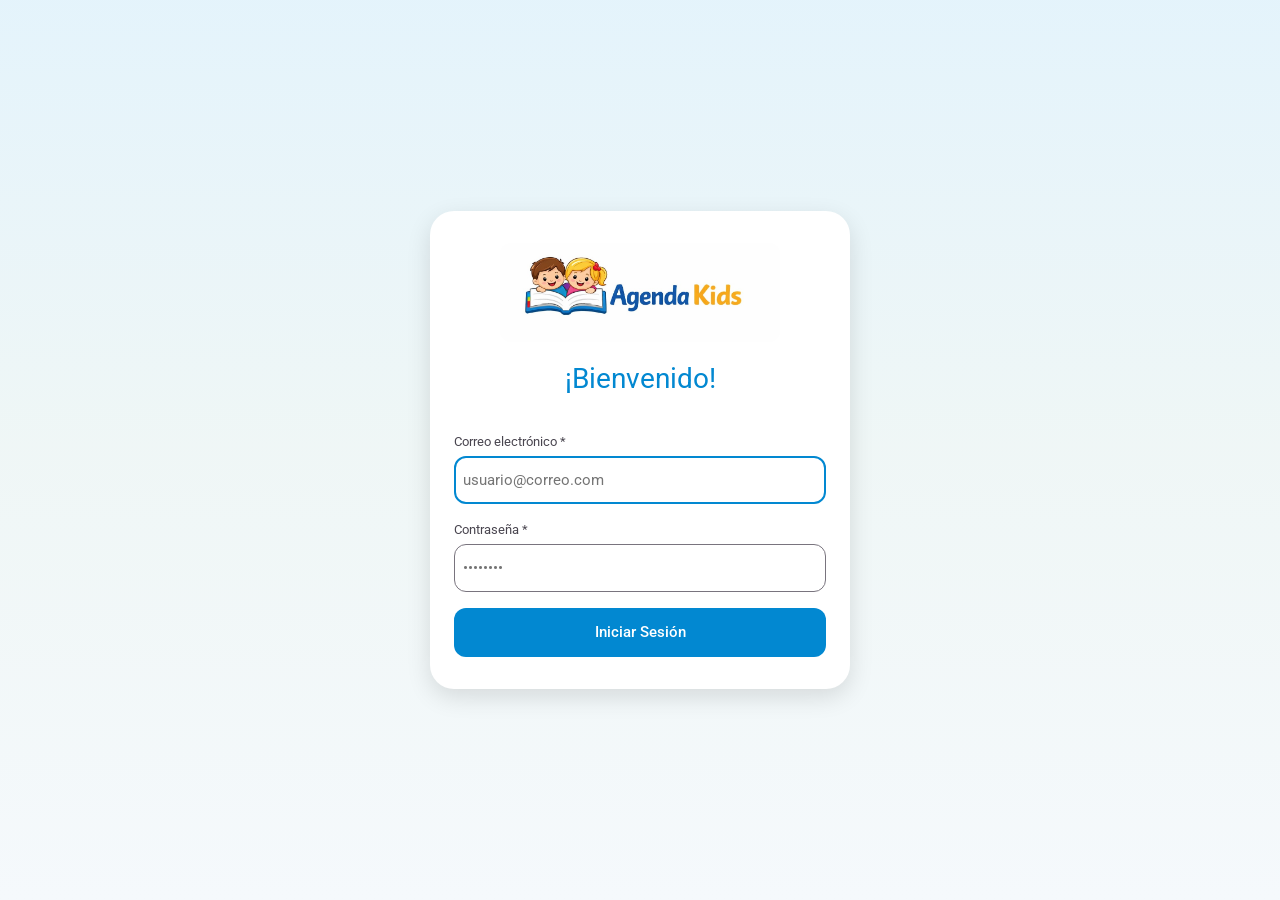
<file: index.html>
<!DOCTYPE html>
<html lang="es">
<head>
    <meta charset="UTF-8" />
    <meta name="viewport" content="width=device-width, initial-scale=1.0" />
    <meta name="theme-color" content="#0288D1" />
    <meta name="description" content="Agenda Electrónica — Happy Children" />
    <title>Agenda Electrónica</title>

    <!-- Roboto y Material Icons: mismo tipo e iconografía que la app Android -->
    <link rel="preconnect" href="https://fonts.googleapis.com" />
    <link rel="preconnect" href="https://fonts.gstatic.com" crossorigin />
    <link href="https://fonts.googleapis.com/css2?family=Roboto:wght@300;400;500;700&display=swap" rel="stylesheet" />
    <link href="https://fonts.googleapis.com/icon?family=Material+Icons" rel="stylesheet" />

    <link rel="stylesheet" href="src/styles/theme.css" />
    <link rel="stylesheet" href="src/styles/app.css" />
</head>
<body>
    <!-- Raíz de la SPA: el router inyecta aquí la pantalla activa -->
    <div id="app">
        <div class="loading-screen"><div class="spinner"></div></div>
    </div>

    <script type="module" src="src/main.js"></script>
</body>
</html>
</file>
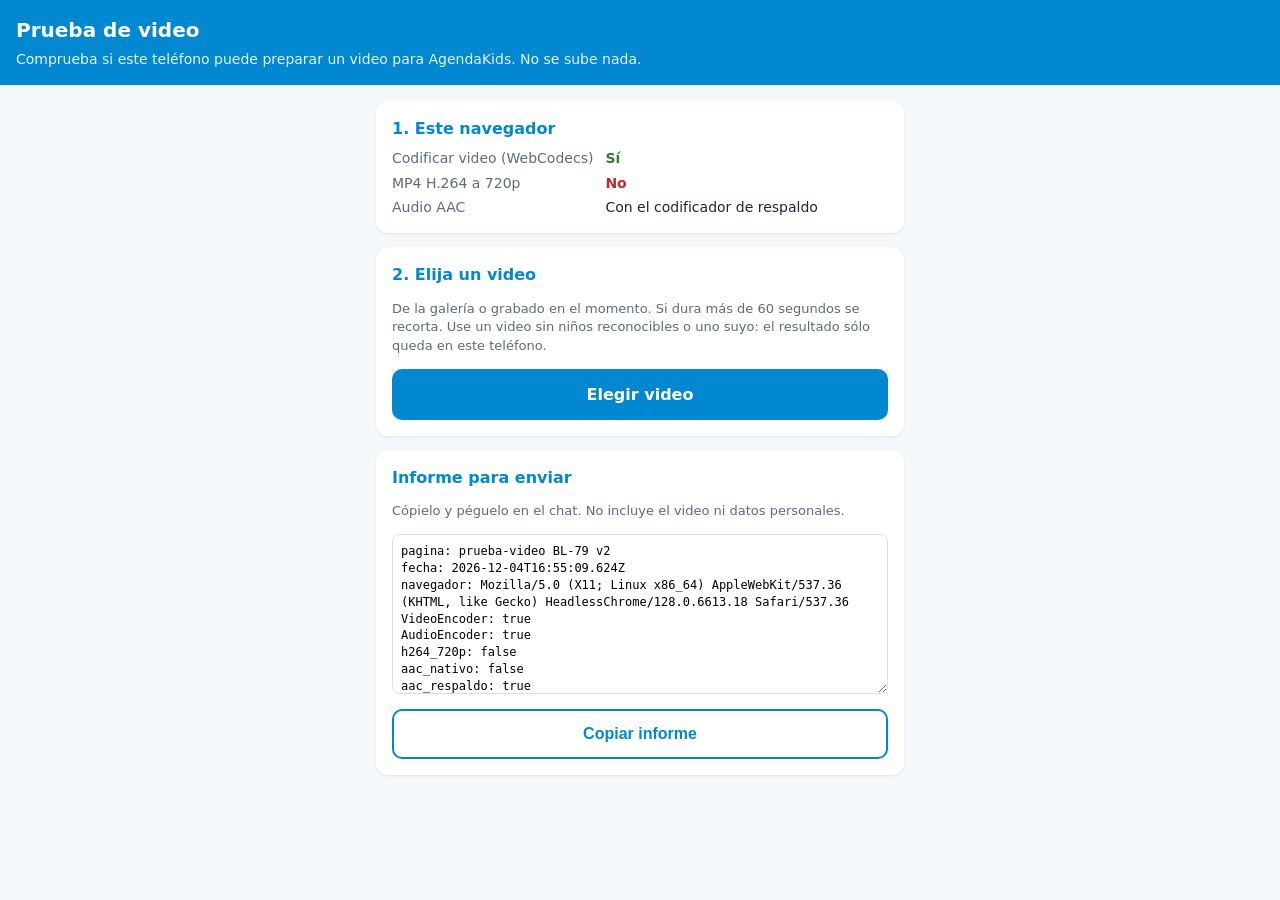
<file: prueba-video.html>
<!doctype html>
<html lang="es">
<head>
<meta charset="utf-8" />
<meta name="viewport" content="width=device-width, initial-scale=1" />
<meta name="robots" content="noindex" />
<meta name="theme-color" content="#0288D1" />
<title>Prueba de video · AgendaKids</title>
<!--
  BL-79, fase 0. Prototipo: ¿puede el navegador del teléfono (sobre todo Safari
  del iPhone) recortar un video a 60 s y pasarlo a MP4 H.264 de 720p antes de
  subirlo? NO sube nada: todo pasa dentro del teléfono. Se borra cuando la
  subida de videos de verdad esté hecha.

  Mediabunny (MPL-2.0) va copiada en vendor/, sin CDN. El codificador AAC de
  respaldo sólo se carga si el navegador no trae el suyo (Safari antiguo).
-->
<script type="importmap">
{ "imports": { "mediabunny": "./vendor/mediabunny/mediabunny.min.mjs" } }
</script>
<style>
  :root { --primary: #0288D1; --texto: #1c2733; --suave: #5b6b7a; --fondo: #f4f8fb; --tarjeta: #fff;
          --ok: #2e7d32; --mal: #c62828; --borde: #d6e0e8; }
  * { box-sizing: border-box; }
  body { margin: 0; font-family: system-ui, -apple-system, "Segoe UI", Roboto, sans-serif; color: var(--texto);
         background: var(--fondo); line-height: 1.45; }
  header { background: var(--primary); color: #fff; padding: 16px; }
  header h1 { margin: 0; font-size: 20px; }
  header p { margin: 4px 0 0; opacity: .9; font-size: 14px; }
  main { max-width: 560px; margin: 0 auto; padding: 16px; }
  .tarjeta { background: var(--tarjeta); border-radius: 12px; padding: 16px; margin-bottom: 14px;
             box-shadow: 0 1px 3px rgba(0,0,0,.08); }
  h2 { font-size: 16px; margin: 0 0 8px; color: var(--primary); }
  .boton { display: block; width: 100%; padding: 14px; border: 0; border-radius: 10px; background: var(--primary);
           color: #fff; font-size: 16px; font-weight: 600; text-align: center; cursor: pointer; text-decoration: none; }
  .boton[disabled] { opacity: .5; }
  .boton--borde { background: #fff; color: var(--primary); border: 2px solid var(--primary); margin-top: 8px; }
  dl { display: grid; grid-template-columns: max-content 1fr; gap: 4px 12px; margin: 0; font-size: 14px; }
  dt { color: var(--suave); } dd { margin: 0; word-break: break-word; }
  .ok { color: var(--ok); font-weight: 600; } .mal { color: var(--mal); font-weight: 600; }
  progress { width: 100%; height: 14px; }
  video { width: 100%; max-height: 420px; background: #000; border-radius: 8px; margin-top: 8px; }
  textarea { width: 100%; min-height: 160px; font: 12px/1.4 ui-monospace, Menlo, monospace; border: 1px solid var(--borde);
             border-radius: 8px; padding: 8px; }
  .nota { font-size: 13px; color: var(--suave); }
  [hidden] { display: none !important; }
</style>
</head>
<body>
<header>
  <h1>Prueba de video</h1>
  <p>Comprueba si este teléfono puede preparar un video para AgendaKids. No se sube nada.</p>
</header>
<main>
  <section class="tarjeta">
    <h2>1. Este navegador</h2>
    <dl id="capacidades"><dt>Revisando…</dt><dd></dd></dl>
  </section>

  <section class="tarjeta">
    <h2>2. Elija un video</h2>
    <p class="nota">De la galería o grabado en el momento. Si dura más de 60 segundos se recorta. Use un video
      sin niños reconocibles o uno suyo: el resultado sólo queda en este teléfono.</p>
    <label class="boton" for="archivo">Elegir video</label>
    <input type="file" id="archivo" accept="video/*" hidden />
    <dl id="original" hidden></dl>
  </section>

  <section class="tarjeta" id="tarjeta-conversion" hidden>
    <h2>3. Preparar el video</h2>
    <p class="nota">No cambie de aplicación ni bloquee la pantalla mientras tanto.</p>
    <button class="boton" id="btn-convertir">Preparar (máx. 60 s, 720p)</button>
    <div id="avance" hidden>
      <progress id="barra" max="1" value="0"></progress>
      <p class="nota" id="texto-avance"></p>
    </div>
  </section>

  <section class="tarjeta" id="tarjeta-resultado" hidden>
    <h2>4. Resultado</h2>
    <dl id="resultado"></dl>
    <video id="vista" controls playsinline></video>
    <a class="boton boton--borde" id="btn-descargar" download="prueba-agendakids.mp4">Descargar el resultado</a>
  </section>

  <section class="tarjeta">
    <h2>Informe para enviar</h2>
    <p class="nota">Cópielo y péguelo en el chat. No incluye el video ni datos personales.</p>
    <textarea id="informe" readonly></textarea>
    <button class="boton boton--borde" id="btn-copiar">Copiar informe</button>
  </section>
</main>

<script type="module">
import {
  Input, Output, Conversion, ALL_FORMATS, BlobSource, BufferTarget, Mp4OutputFormat,
  canEncodeVideo, canEncodeAudio,
} from 'mediabunny';

const MAX_SEGUNDOS = 60;
const LADO_CORTO = 720;
const BITRATE_VIDEO = 2_000_000;   // ~15 MB por minuto con el audio
const BITRATE_AUDIO = 96_000;

const $ = (id) => document.getElementById(id);
const informe = { pagina: 'prueba-video BL-79 v2', fecha: new Date().toISOString(), navegador: navigator.userAgent };
let archivo = null;
let urlResultado = null;
let listo = null;   // la revisión inicial, que registra el AAC de respaldo

const mb = (bytes) => (bytes / 1048576).toFixed(1).replace('.', ',') + ' MB';
const seg = (s) => s.toFixed(1).replace('.', ',') + ' s';
const si = (v) => v ? '<span class="ok">Sí</span>' : '<span class="mal">No</span>';
const escapar = (t) => String(t).replace(/[&<>"]/g, c => ({ '&': '&amp;', '<': '&lt;', '>': '&gt;', '"': '&quot;' })[c]);

function pintar(dl, filas) {
  dl.innerHTML = filas.map(([k, v]) => `<dt>${escapar(k)}</dt><dd>${v}</dd>`).join('');
  dl.hidden = false;
}
function actualizarInforme() {
  $('informe').value = Object.entries(informe).map(([k, v]) => `${k}: ${typeof v === 'object' ? JSON.stringify(v) : v}`).join('\n');
}

// --- 1. Qué sabe hacer este navegador ---
async function revisar() {
  const tieneVE = 'VideoEncoder' in window, tieneAE = 'AudioEncoder' in window;
  let h264 = false, aac = false;
  try { h264 = await canEncodeVideo('avc', { width: 1280, height: 720, bitrate: BITRATE_VIDEO }); } catch (e) {}
  try { aac = await canEncodeAudio('aac', { numberOfChannels: 2, sampleRate: 48000, bitrate: BITRATE_AUDIO }); } catch (e) {}
  Object.assign(informe, { VideoEncoder: tieneVE, AudioEncoder: tieneAE, h264_720p: h264, aac_nativo: aac });
  pintar($('capacidades'), [
    ['Codificar video (WebCodecs)', si(tieneVE)],
    ['MP4 H.264 a 720p', si(h264)],
    ['Audio AAC', aac ? 'Propio del navegador' : 'Con el codificador de respaldo'],
  ]);
  if (!aac) {
    // Safari antes de la 26 no trae AudioEncoder: el respaldo va en WASM (~1 MB).
    const { registerAacEncoder } = await import('./vendor/mediabunny/mediabunny-aac-encoder.min.mjs');
    registerAacEncoder();
    informe.aac_respaldo = true;
  }
  actualizarInforme();
}

// --- 2. El video elegido ---
$('archivo').addEventListener('change', async (e) => {
  archivo = e.target.files?.[0] ?? null;
  $('tarjeta-resultado').hidden = true;
  if (!archivo) return;
  const filas = [['Archivo', escapar(archivo.name)], ['Tipo', escapar(archivo.type || '(no dice)')], ['Peso', mb(archivo.size)]];
  Object.assign(informe, { original_tipo: archivo.type, original_mb: +(archivo.size / 1048576).toFixed(1) });
  try {
    const input = new Input({ source: new BlobSource(archivo), formats: ALL_FORMATS });
    const v = await input.getPrimaryVideoTrack();
    const a = await input.getPrimaryAudioTrack();
    const dur = await input.computeDuration();
    filas.push(['Formato', escapar(await input.getMimeType())], ['Duración', seg(dur)]);
    if (v) filas.push(['Video', `${escapar(v.codec ?? '¿?')} · ${v.displayWidth}×${v.displayHeight}` + (v.rotation ? ` · girado ${v.rotation}°` : '')]);
    filas.push(['Audio', a ? `${escapar(a.codec ?? '¿?')} · ${a.numberOfChannels} canales` : 'sin audio']);
    Object.assign(informe, { original_formato: await input.getMimeType(), original_segundos: +dur.toFixed(1),
      original_video: v ? `${v.codec} ${v.displayWidth}x${v.displayHeight} rot${v.rotation}` : null, original_audio: a?.codec ?? null });
    $('tarjeta-conversion').hidden = false;
  } catch (err) {
    filas.push(['Leerlo', `<span class="mal">No se pudo: ${escapar(err.message)}</span>`]);
    informe.error_lectura = err.message;
  }
  pintar($('original'), filas);
  actualizarInforme();
});

// --- 3. Recortar, reducir a 720p y pasar a MP4 H.264 + AAC ---
$('btn-convertir').addEventListener('click', async () => {
  if (!archivo) return;
  const btn = $('btn-convertir');
  btn.disabled = true;
  $('avance').hidden = false;
  $('texto-avance').textContent = 'Preparando…';
  const inicio = performance.now();
  try {
    // Sin esto, si el codificador de respaldo aún se está descargando, la
    // conversión descarta el audio sin decir nada (pasó en Render).
    $('texto-avance').textContent = 'Preparando el codificador…';
    await listo;
    const input = new Input({ source: new BlobSource(archivo), formats: ALL_FORMATS });
    const dur = await input.computeDuration();
    const output = new Output({ format: new Mp4OutputFormat({ fastStart: 'in-memory' }), target: new BufferTarget() });
    const conversion = await Conversion.init({
      input, output,
      tracks: 'primary',
      copy: false,   // siempre recodificar: así el peso queda bajo control
      trim: { start: 0, end: Math.min(dur, MAX_SEGUNDOS) },
      video: (t) => {
        // El lado corto a 720 (o menos, si ya es más pequeño); el otro, por proporción.
        const vertical = t.displayHeight > t.displayWidth;
        const corto = Math.min(LADO_CORTO, vertical ? t.displayWidth : t.displayHeight);
        return { codec: 'avc', bitrate: BITRATE_VIDEO, ...(vertical ? { width: corto } : { height: corto }) };
      },
      audio: { codec: 'aac', bitrate: BITRATE_AUDIO, numberOfChannels: 2, sampleRate: 48000 },
    });
    if (!conversion.isValid) {
      const razones = conversion.discardedTracks.map(d => `${d.track.type}: ${d.reason}`);
      informe.conversion_invalida = razones;
      throw new Error('Este navegador no puede preparar el video (' + razones.join(', ') + ').');
    }
    informe.pistas_descartadas = conversion.discardedTracks.map(d => `${d.track.type}: ${d.reason}`);
    const audioPerdido = conversion.discardedTracks.find(d => d.track.type === 'audio');
    if (audioPerdido) throw new Error('El video se quedaría sin sonido (' + audioPerdido.reason + ').');
    conversion.onProgress = (p) => {
      $('barra').value = p;
      $('texto-avance').textContent = `${Math.round(p * 100)} % · ${seg((performance.now() - inicio) / 1000)}`;
    };
    await conversion.execute();

    const bytes = output.target.buffer;
    const blob = new Blob([bytes], { type: 'video/mp4' });
    const segundos = (performance.now() - inicio) / 1000;

    // Comprobar lo que salió, leyéndolo otra vez.
    const res = new Input({ source: new BlobSource(blob), formats: ALL_FORMATS });
    const rv = await res.getPrimaryVideoTrack();
    const ra = await res.getPrimaryAudioTrack();
    const rdur = await res.computeDuration();
    Object.assign(informe, { resultado_mb: +(blob.size / 1048576).toFixed(1), resultado_segundos: +rdur.toFixed(1),
      resultado_video: rv ? `${rv.codec} ${rv.displayWidth}x${rv.displayHeight}` : null, resultado_audio: ra?.codec ?? null,
      tardo_segundos: +segundos.toFixed(1), codec_video: await rv?.getCodecParameterString() });

    if (urlResultado) URL.revokeObjectURL(urlResultado);
    urlResultado = URL.createObjectURL(blob);
    $('vista').src = urlResultado;
    $('btn-descargar').href = urlResultado;
    pintar($('resultado'), [
      ['Peso', `${mb(blob.size)} <span class="nota">(antes ${mb(archivo.size)})</span>`],
      ['Duración', seg(rdur) + (dur > MAX_SEGUNDOS ? ' <span class="nota">(recortado)</span>' : '')],
      ['Video', rv ? `${escapar(rv.codec)} · ${rv.displayWidth}×${rv.displayHeight}` : '<span class="mal">sin video</span>'],
      ['Audio', ra ? escapar(ra.codec) : '<span class="mal">sin audio</span>'],
      ['Tardó', seg(segundos)],
    ]);
    $('tarjeta-resultado').hidden = false;
    $('texto-avance').textContent = '¡Listo! Reprodúzcalo abajo para comprobar que se ve y se oye bien.';
    $('vista').addEventListener('loadedmetadata', () => { informe.se_reproduce = true; actualizarInforme(); }, { once: true });
    $('vista').addEventListener('error', () => { informe.se_reproduce = false; actualizarInforme(); }, { once: true });
  } catch (err) {
    informe.error_conversion = err.message;
    $('texto-avance').innerHTML = `<span class="mal">${escapar(err.message)}</span>`;
  } finally {
    btn.disabled = false;
    actualizarInforme();
  }
});

$('btn-copiar').addEventListener('click', async () => {
  try { await navigator.clipboard.writeText($('informe').value); $('btn-copiar').textContent = 'Copiado'; }
  catch { $('informe').select(); document.execCommand('copy'); $('btn-copiar').textContent = 'Copiado'; }
});

listo = revisar();
listo.catch(err => { informe.error_inicio = err.message; actualizarInforme();
  pintar($('capacidades'), [['Error', `<span class="mal">${escapar(err.message)}</span>`]]); });
</script>
</body>
</html>
</file>
<file: src/styles/theme.css>
/* ============================================================
   theme.css — Color palette, typography and base layout
   Mirrors: ui/theme/Color.kt + ui/theme/Theme.kt + ui/theme/Type.kt
   ============================================================ */

:root {
    /* === Primary — Azul claro (mirrors PrimaryLight / PrimaryDark) === */
    --primary:               #4FC3F7;
    --primary-dark:          #0288D1;
    --on-primary:            #FFFFFF;
    --primary-container:     #B3E5FC;
    --on-primary-container:  #01579B;

    /* === Secondary — Verde suave === */
    --secondary:             #81C784;
    --secondary-dark:        #388E3C;
    --on-secondary:          #FFFFFF;
    --secondary-container:   #C8E6C9;
    --on-secondary-container:#1B5E20;

    /* === Tertiary — Amarillo pastel === */
    --tertiary:              #FFF176;
    --tertiary-dark:         #F9A825;
    --on-tertiary:           #1C1B1F;
    --tertiary-container:    #FFF9C4;
    --on-tertiary-container: #F57F17;

    /* === Error === */
    --error:                 #E57373;
    --error-dark:            #CF6679;
    --on-error:              #FFFFFF;
    --error-container:       #FFCDD2;
    --on-error-container:    #B71C1C;

    /* === Background & Surface === */
    --background:            #F5F9FC;
    --surface:               #FFFFFF;
    --surface-variant:       #E3F2FD;
    --on-background:         #1C1B1F;
    --on-surface:            #1C1B1F;
    --on-surface-variant:    #49454F;
    --outline:               #79747E;

    /* === Typography (mirrors Type.kt — Material3 type scale) === */
    --font-family:           'Roboto', sans-serif;

    /* === Elevation (box-shadow) === */
    --elevation-1: 0 1px 3px rgba(0,0,0,.12), 0 1px 2px rgba(0,0,0,.24);
    --elevation-2: 0 3px 6px rgba(0,0,0,.16), 0 3px 6px rgba(0,0,0,.23);
    --elevation-3: 0 10px 20px rgba(0,0,0,.19), 0 6px 6px rgba(0,0,0,.23);

    /* === Border radius (mirrors RoundedCornerShape) === */
    --radius-sm:  8px;
    --radius-md:  12px;
    --radius-lg:  16px;
    --radius-xl:  24px;

    /* === Spacing === */
    --sp-xs: 4px;
    --sp-sm: 8px;
    --sp-md: 16px;
    --sp-lg: 24px;
    --sp-xl: 32px;

    /* === Transitions === */
    --transition-fast:   150ms ease;
    --transition-medium: 300ms ease;
}

/* ============================================================
   Reset & Base
   ============================================================ */
*, *::before, *::after {
    box-sizing: border-box;
    margin: 0;
    padding: 0;
}

html, body {
    height: 100%;
    font-family: var(--font-family);
    font-size: 16px;
    font-weight: 400;
    line-height: 1.5;
    color: var(--on-background);
    background-color: var(--background);
    -webkit-font-smoothing: antialiased;
    -moz-osx-font-smoothing: grayscale;
}

#app {
    min-height: 100vh;
    display: flex;
    flex-direction: column;
}

a {
    color: var(--primary-dark);
    text-decoration: none;
}

img {
    max-width: 100%;
    display: block;
}

button {
    font-family: var(--font-family);
}

input, select, textarea {
    font-family: var(--font-family);
}

/* ============================================================
   Typography helpers (mirrors MaterialTheme.typography)
   ============================================================ */
.text-headline-large  { font-size: 32px; font-weight: 400; line-height: 40px; }
.text-headline-medium { font-size: 28px; font-weight: 400; line-height: 36px; }
.text-headline-small  { font-size: 24px; font-weight: 400; line-height: 32px; }
.text-title-large     { font-size: 22px; font-weight: 400; line-height: 28px; }
.text-title-medium    { font-size: 16px; font-weight: 500; line-height: 24px; }
.text-title-small     { font-size: 14px; font-weight: 500; line-height: 20px; }
.text-body-large      { font-size: 16px; font-weight: 400; line-height: 24px; }
.text-body-medium     { font-size: 14px; font-weight: 400; line-height: 20px; }
.text-body-small      { font-size: 12px; font-weight: 400; line-height: 16px; }
.text-label-large     { font-size: 14px; font-weight: 500; line-height: 20px; }
.text-label-medium    { font-size: 12px; font-weight: 500; line-height: 16px; }
.text-label-small     { font-size: 11px; font-weight: 500; line-height: 16px; }

/* Color helpers */
.text-primary        { color: var(--primary-dark); }
.text-secondary      { color: var(--secondary-dark); }
.text-error          { color: var(--error); }
.text-muted          { color: var(--on-surface-variant); }
.text-on-primary     { color: var(--on-primary); }
.text-bold           { font-weight: 700; }
.text-semibold       { font-weight: 500; }
.text-center         { text-align: center; }

/* ============================================================
   Page layout (mirrors Scaffold + fillMaxSize)
   ============================================================ */
.page {
    display: flex;
    flex-direction: column;
    min-height: 100vh;
    background-color: var(--background);
    position: relative;
}

.page-content {
    flex: 1;
    padding: var(--sp-md);
    overflow-y: auto;
}

/* Responsive padding scale */
@media (min-width: 600px) {
    .page-content { padding: var(--sp-lg); }
}
@media (min-width: 960px) {
    .page-content {
        max-width: 960px;
        margin: 0 auto;
        padding: var(--sp-xl) var(--sp-lg);
        width: 100%;
    }
}

/* ============================================================
   Loading screen (initial spinner before router resolves)
   ============================================================ */
.loading-screen {
    display: flex;
    flex-direction: column;
    align-items: center;
    justify-content: center;
    min-height: 100vh;
    gap: var(--sp-md);
    background-color: var(--background);
}
</file>
<file: src/styles/app.css>
/**
 * app.css — Componentes visuales.
 * Usa los tokens de theme.css (que replican el esquema Material3 de Color.kt).
 */

* { box-sizing: border-box; }

/* El atributo `hidden` tiene que ganar a cualquier `display` declarado por una clase
   (.alert, .attachment…): la hoja de autor vence a la del navegador aunque la
   especificidad empate, así que sin esto un `<div class="alert" hidden>` se vería. */
[hidden] { display: none !important; }

body {
    margin: 0;
    font-family: var(--font-family);
    background: var(--background);
    color: var(--on-background);
    -webkit-font-smoothing: antialiased;
}

/* ── Layout de página ─────────────────────────────────────── */
.page { min-height: 100vh; display: flex; flex-direction: column; }

.page-content {
    flex: 1;
    width: 100%;
    max-width: 900px;
    margin: 0 auto;
    padding: var(--sp-md);
    display: flex;
    flex-direction: column;
    gap: var(--sp-md);
}

.page-footer {
    position: sticky; bottom: 0;
    padding: var(--sp-md);
    background: var(--surface);
    box-shadow: 0 -2px 8px rgba(0,0,0,.08);
}

.loading-screen { min-height: 60vh; display: grid; place-items: center; }

/* ── Barra superior (TopAppBar) ───────────────────────────── */
.topbar {
    display: flex; align-items: center; gap: var(--sp-sm);
    padding: 0 var(--sp-sm);
    height: 56px;
    background: var(--primary-dark);
    color: var(--on-primary);
    box-shadow: var(--elevation-1);
    position: sticky; top: 0; z-index: 10;
}
.topbar__title { flex: 1; margin: 0; font-size: 20px; font-weight: 500; }
.topbar__actions { display: flex; gap: 4px; }
.topbar__icon {
    background: none; border: 0; color: inherit; cursor: pointer;
    width: 40px; height: 40px; border-radius: 50%;
    display: grid; place-items: center;
}
.topbar__icon:hover { background: rgba(255,255,255,.15); }

/* ── Tarjetas ─────────────────────────────────────────────── */
.card {
    background: var(--surface);
    border-radius: var(--radius-lg);
    box-shadow: var(--elevation-1);
    overflow: hidden;
}
.card__title {
    margin: 0; padding: var(--sp-md) var(--sp-md) 0;
    font-size: 16px; font-weight: 500; color: var(--primary-dark);
}
.card__body { padding: var(--sp-md); display: flex; flex-direction: column; gap: var(--sp-sm); }

/* ── Formularios ──────────────────────────────────────────── */
.field { display: flex; flex-direction: column; gap: 4px; }
.field__label { font-size: 13px; color: var(--on-surface-variant); }
.field__input {
    width: 100%;
    padding: 12px var(--sp-sm);
    font: inherit; font-size: 15px;
    color: var(--on-surface);
    background: var(--surface);
    border: 1px solid var(--outline);
    border-radius: var(--radius-md);
    transition: border-color var(--transition-fast);
}
.field__input:focus { outline: none; border-color: var(--primary-dark); border-width: 2px; padding: 11px 7px; }
.field__input:disabled { background: var(--surface-variant); color: var(--on-surface-variant); cursor: not-allowed; }
.field__input--area { resize: vertical; min-height: 90px; }
.field__picker {
    display: flex; align-items: center; justify-content: space-between;
    text-align: left; cursor: pointer;
}
.field__placeholder { color: var(--on-surface-variant); }
.row-fields { display: grid; grid-template-columns: 1fr 1fr; gap: var(--sp-sm); }
.hint { margin: 0; font-size: 13px; color: var(--on-surface-variant); }

/* ── Radios y casillas ────────────────────────────────────── */
.choice-group__subtitle { margin: var(--sp-sm) 0 4px; font-weight: 500; font-size: 14px; }
.choice-group__items { display: flex; flex-direction: column; gap: 2px; }
.choice-group--grid { display: grid; grid-template-columns: 1fr 1fr; gap: 2px; }
.choice {
    display: flex; align-items: center; gap: var(--sp-sm);
    padding: 6px 4px; border-radius: var(--radius-sm); cursor: pointer; font-size: 14px;
}
.choice:hover { background: var(--surface-variant); }
.choice input { accent-color: var(--primary-dark); width: 18px; height: 18px; }

/* ── Botones ──────────────────────────────────────────────── */
.btn {
    display: inline-flex; align-items: center; justify-content: center; gap: var(--sp-sm);
    padding: 12px var(--sp-lg);
    font: inherit; font-size: 15px; font-weight: 500;
    border-radius: var(--radius-md); border: 1px solid transparent;
    cursor: pointer; transition: background var(--transition-fast), opacity var(--transition-fast);
}
.btn--block { width: 100%; }
.btn--primary { background: var(--primary-dark); color: var(--on-primary); }
.btn--primary:hover:not(:disabled) { background: #0277BD; }
.btn--outlined { background: transparent; color: var(--primary-dark); border-color: var(--outline); }
.btn--outlined:hover:not(:disabled) { background: var(--surface-variant); }
.btn:disabled { opacity: .5; cursor: not-allowed; }
.btn--loading .btn__label { opacity: .8; }
.row-actions { display: flex; gap: var(--sp-sm); }
.row-actions .btn { flex: 1; }

.fab {
    position: fixed; right: var(--sp-lg); bottom: var(--sp-lg);
    width: 56px; height: 56px; border-radius: 50%; border: 0;
    background: var(--primary-dark); color: var(--on-primary);
    box-shadow: var(--elevation-2); cursor: pointer;
    display: grid; place-items: center;
}

/* ── Login ────────────────────────────────────────────────── */
.login-page {
    min-height: 100vh; display: grid; place-items: center; padding: var(--sp-lg) var(--sp-md);
    background: linear-gradient(180deg, rgba(79,195,247,.10) 0%, rgba(129,199,132,.05) 50%, var(--background) 100%);
}
.login-card {
    width: 100%; max-width: 420px; padding: var(--sp-xl) var(--sp-lg);
    background: var(--surface); border-radius: var(--radius-xl);
    box-shadow: 0 8px 24px rgba(0,0,0,.12);
    display: flex; flex-direction: column; align-items: center;
}
.login-logo {
    /* agenda_kids.jpeg es un banner de 993x350: con alto fijo y `cover` se veía
       sólo el recorte central. Se respeta la proporción, como el ContentScale.Fit
       que usa LoginScreen.kt por defecto. */
    width: 100%; max-width: 280px; height: auto;
    border-radius: var(--radius-md); margin-bottom: var(--sp-md);
}
.login-title { margin: 0 0 var(--sp-xl); font-size: 28px; font-weight: 400; color: var(--primary-dark); }
.login-form { width: 100%; display: flex; flex-direction: column; gap: var(--sp-md); }

/* ── Menú ─────────────────────────────────────────────────── */
.menu-content { align-items: center; }
/* Novedades, próximo evento y portada ocupan el ancho del menú: centrados, tomaban
   el ancho de su contenido y un aviso largo los sacaba de la pantalla (visto con BL-76). */
#menu-novedades, #menu-proximo, #menu-portada { width: 100%; min-width: 0; }
.menu-banner { width: 100%; height: auto; max-height: 160px; object-fit: contain; border-radius: var(--radius-lg); }
.menu-greeting { margin: 0; font-size: 22px; font-weight: 400; color: var(--primary-dark); text-align: center; }
.menu-grid { width: 100%; display: grid; grid-template-columns: 1fr 1fr; gap: var(--sp-sm); }
.menu-card {
    height: 120px; border: 0; border-radius: var(--radius-lg); cursor: pointer;
    display: flex; flex-direction: column; align-items: center; justify-content: center; gap: var(--sp-sm);
    font: inherit; font-size: 14px; font-weight: 500; color: var(--on-surface);
    box-shadow: var(--elevation-1); transition: transform var(--transition-fast), box-shadow var(--transition-fast);
    padding: var(--sp-sm); text-align: center;
}
.menu-card:hover { transform: translateY(-2px); box-shadow: var(--elevation-2); }
.menu-card__icon { font-size: 36px !important; }
.menu-card--primary   { background: var(--primary-container);   color: var(--on-primary-container); }
.menu-card--secondary { background: var(--secondary-container); color: var(--on-secondary-container); }
.menu-card--tertiary  { background: var(--tertiary-container);  color: var(--on-tertiary-container); }
.menu-footer { width: 100%; margin-top: auto; padding: var(--sp-md); text-align: center; background: rgba(227,242,253,.5); border-radius: var(--radius-md); }
.menu-footer__name { margin: 0; font-weight: 500; }
.menu-footer__addr { margin: 4px 0 0; font-size: 14px; color: var(--on-surface-variant); }

/* ── Pestañas ─────────────────────────────────────────────── */
.tabs { display: flex; background: var(--surface); box-shadow: var(--elevation-1); }
.tab {
    flex: 1; padding: 14px; border: 0; background: none; cursor: pointer;
    font: inherit; font-size: 14px; font-weight: 500; color: var(--on-surface-variant);
    border-bottom: 2px solid transparent;
}
.tab--active { color: var(--primary-dark); border-bottom-color: var(--primary-dark); }

/* ── Mensajes ─────────────────────────────────────────────── */
.msg-card {
    display: flex; align-items: center; gap: var(--sp-sm);
    padding: var(--sp-md); cursor: pointer;
    background: var(--surface-variant); border-radius: var(--radius-md);
    box-shadow: var(--elevation-1); transition: box-shadow var(--transition-fast);
}
.msg-card:hover { box-shadow: var(--elevation-2); }
.msg-card--unread { background: var(--primary-container); }
.msg-card__body { flex: 1; min-width: 0; }
.msg-card__who { margin: 0; font-size: 14px; font-weight: 500; }
.msg-card--unread .msg-card__who { font-weight: 700; }
.msg-card__subject { margin: 4px 0 0; font-size: 15px; overflow: hidden; text-overflow: ellipsis; white-space: nowrap; }
.msg-card--unread .msg-card__subject { font-weight: 600; }
.msg-card__date { margin: 4px 0 0; font-size: 12px; color: var(--on-surface-variant); }
.msg-card__dot { width: 12px; height: 12px; border-radius: 50%; background: var(--primary-dark); flex-shrink: 0; }
.msg-card__clip { color: var(--on-surface-variant); font-size: 20px !important; }
.msg-body { white-space: pre-wrap; line-height: 1.6; }

/* Avisos de novedades, en el menú. */
.novedades { background: var(--surface); border-radius: 12px; padding: var(--sp-md); margin-bottom: var(--sp-md); box-shadow: var(--elevation-1); text-align: left; }
.novedades--oferta { display: flex; align-items: center; gap: var(--sp-sm); }
.novedades__cab { display: flex; align-items: center; gap: var(--sp-sm); margin-bottom: 4px; }
.novedades__cab .material-icons, .novedades--oferta .material-icons { color: var(--primary-dark); }
.novedades__texto { flex: 1; margin: 0; font-weight: 600; }
.novedades__fila { display: flex; align-items: center; gap: var(--sp-sm); width: 100%; padding: 8px 0; background: none; border: none; border-top: 1px solid var(--surface-variant); text-align: left; cursor: pointer; font: inherit; color: inherit; }
.novedades__fila .material-icons { color: var(--on-surface-variant); font-size: 20px !important; }
.novedades__fila-texto { display: flex; flex-direction: column; min-width: 0; }
.novedades__fila-texto strong { font-size: 14px; overflow: hidden; text-overflow: ellipsis; white-space: nowrap; }
.novedades__fila-texto em { font-size: 12px; font-style: normal; color: var(--on-surface-variant); overflow: hidden; text-overflow: ellipsis; white-space: nowrap; }
.novedades__resto { margin: 8px 0 0; font-size: 12px; color: var(--on-surface-variant); }

/* Acuse de lectura: en la bandeja de Enviados y en el detalle del mensaje. */
.msg-card__read { display: inline-flex; align-items: center; gap: 4px; margin-top: 6px; font-size: 12px; color: var(--on-surface-variant); }
.msg-card__read .material-icons { font-size: 16px !important; }
.msg-card__read--done { color: var(--primary-dark); }
.read-summary { margin: 0 0 var(--sp-sm); font-weight: 600; }
.read-row { display: flex; align-items: center; gap: var(--sp-sm); padding: 6px 0; border-top: 1px solid var(--surface-variant); }
.read-row:first-of-type { border-top: none; }
.read-row__icon { font-size: 18px !important; color: var(--on-surface-variant); }
.read-row__icon--done { color: var(--primary-dark); }
.read-row__name { flex: 1; min-width: 0; overflow: hidden; text-overflow: ellipsis; white-space: nowrap; }
.read-row__state { font-size: 12px; color: var(--on-surface-variant); }

.attachment { display: flex; align-items: center; gap: var(--sp-sm); padding: var(--sp-sm); background: var(--surface-variant); border-radius: var(--radius-md); }
.attachment__name { flex: 1; font-size: 14px; overflow: hidden; text-overflow: ellipsis; white-space: nowrap; }
.attachment__remove { background: none; border: 0; color: var(--error-dark); cursor: pointer; display: grid; place-items: center; }

.pick-row {
    display: flex; align-items: center; gap: var(--sp-md);
    padding: 12px var(--sp-sm); cursor: pointer; border-radius: var(--radius-sm);
    background: var(--surface);
}
.pick-row:hover { background: var(--surface-variant); }
.pick-row input { accent-color: var(--primary-dark); width: 18px; height: 18px; }
.pick-row__name { flex: 1; }
/* Variante en <button>: una fila de la lista que abre el editor. */
.pick-row--action {
    width: 100%; border: 0; background: none; font: inherit; text-align: left;
    color: var(--on-surface); cursor: pointer;
}
.pick-row__type { font-size: 12px; color: var(--on-surface-variant); text-transform: capitalize; }

/* Atajo por grupos del selector de destinatarios (BL-54). Sólo lo ve el director. */
.pick-groups__title { margin: 0 0 var(--sp-sm); font-weight: 500; color: var(--primary-dark); }
.pick-groups { display: flex; flex-wrap: wrap; gap: var(--sp-sm); }
.pick-groups__status { margin: var(--sp-sm) 0 var(--sp-md); font-size: 13px; color: var(--on-surface-variant); }
.pick-groups__status--error { color: var(--error-dark); }
.chip {
    display: inline-flex; align-items: center; gap: 6px;
    padding: 6px 14px; border: 1px solid var(--primary); border-radius: 999px;
    background: var(--surface); color: var(--primary-dark);
    font: inherit; font-size: 14px; cursor: pointer;
}
.chip:hover:not(:disabled) { background: var(--surface-variant); }
.chip:disabled { opacity: .6; cursor: default; }
.chip .material-icons { font-size: 18px; }

/* ── Asistencia / observaciones ───────────────────────────── */
.att-card { padding: var(--sp-md); }
.att-card__name { margin: 0 0 var(--sp-sm); font-weight: 500; color: var(--primary-dark); }
.att-card__states { display: flex; gap: var(--sp-md); flex-wrap: wrap; }
.info-row { display: flex; gap: var(--sp-sm); padding: 4px 0; }
.info-row__label { flex: 0 0 40%; font-weight: 500; }
.info-row__value { flex: 1; color: var(--on-surface-variant); }
.obs-card { padding: var(--sp-md); }
.obs-card__head { display: flex; align-items: center; justify-content: space-between; margin-bottom: var(--sp-sm); }
.obs-card__date { font-size: 13px; color: var(--on-surface-variant); }
.obs-card__text { margin: 0; line-height: 1.6; white-space: pre-wrap; }
.obs-card__author { margin: var(--sp-sm) 0 0; font-size: 13px; color: var(--on-surface-variant); text-align: right; }
.badge { padding: 2px 10px; font-size: 12px; border-radius: 999px; background: var(--tertiary-container); color: var(--on-tertiary-container); }
.badge--asistio { background: var(--secondary-container); color: var(--secondary-dark); }
.badge--tarde   { background: var(--tertiary-container);  color: var(--tertiary-dark); }
.badge--ausente { background: var(--error-container);     color: var(--error-dark); }

/* ── Asistencia del hijo (rol padre) ──────────────────────── */
.month-nav {
    display: flex; align-items: center; justify-content: space-between;
    gap: var(--sp-sm); margin-bottom: var(--sp-sm);
}
.month-nav__btn { color: var(--primary-dark); }
.month-nav__btn:hover { background: var(--surface-variant); }
.month-nav__btn:disabled { opacity: .35; cursor: default; }
/* Sólo la primera letra: `capitalize` pone mayúscula a CADA palabra y escribía
   "Septiembre De 2026". El mes llega en minúsculas desde toLocaleDateString.
   El `inline-block` es imprescindible: ::first-letter no aplica a cajas en
   línea, y este elemento es un <span>. Sin él el mes sale todo en minúscula. */
.month-nav__label { font-weight: 500; color: var(--primary-dark); text-transform: lowercase; display: inline-block; }
.month-nav__label::first-letter { text-transform: uppercase; }
.att-summary { display: flex; justify-content: space-around; padding: var(--sp-md); text-align: center; }
.att-summary__item { display: flex; flex-direction: column; gap: 2px; }
.att-summary__num { font-size: 22px; font-weight: 600; color: var(--primary-dark); }
.att-summary__label { font-size: 12px; color: var(--on-surface-variant); }

/* ── Fotos ────────────────────────────────────────────────── */
.photo-preview {
    display: grid; place-items: center; gap: var(--sp-sm);
    min-height: 200px; padding: var(--sp-md);
    background: var(--surface-variant); border-radius: var(--radius-lg);
    color: var(--on-surface-variant);
}
.photo-preview__icon { font-size: 48px !important; }
.photo-preview__img { max-width: 100%; max-height: 320px; border-radius: var(--radius-md); }
.gallery-group__title { font-size: 18px; color: var(--primary-dark); margin: 0 0 var(--sp-sm); }
.gallery-grid { display: grid; grid-template-columns: repeat(auto-fill, minmax(150px, 1fr)); gap: var(--sp-sm); }
.photo { margin: 0; cursor: pointer; background: var(--surface); border-radius: var(--radius-md); overflow: hidden; box-shadow: var(--elevation-1); }
.photo__img { width: 100%; aspect-ratio: 1; object-fit: cover; display: block; }
.photo__caption { padding: var(--sp-sm); font-size: 12px; color: var(--on-surface-variant); }

.lightbox {
    position: fixed; inset: 0; z-index: 100;
    background: rgba(0,0,0,.92); display: grid; place-items: center;
}
.lightbox__img { max-width: 95vw; max-height: 90vh; object-fit: contain; }
.lightbox__toolbar { position: absolute; top: var(--sp-md); right: var(--sp-md); display: flex; gap: var(--sp-sm); }
.lightbox__btn {
    width: 44px; height: 44px; border-radius: 50%; border: 0;
    background: rgba(255,255,255,.15); color: #fff; cursor: pointer;
    display: grid; place-items: center; text-decoration: none;
}
.lightbox__btn:hover { background: rgba(255,255,255,.3); }

/* ── Estados y avisos ─────────────────────────────────────── */
.spinner {
    width: 36px; height: 36px; border-radius: 50%;
    border: 3px solid var(--surface-variant); border-top-color: var(--primary-dark);
    animation: girar .8s linear infinite;
}
@keyframes girar { to { transform: rotate(360deg); } }
.loading { display: grid; place-items: center; gap: var(--sp-sm); padding: var(--sp-xl); }
.loading__text { margin: 0; color: var(--on-surface-variant); font-size: 14px; }

.empty-state { display: grid; place-items: center; gap: var(--sp-sm); padding: var(--sp-xl); color: var(--on-surface-variant); text-align: center; }
.empty-state__icon { font-size: 48px !important; opacity: .5; }

.alert { display: flex; align-items: center; gap: var(--sp-sm); padding: 12px var(--sp-md); border-radius: var(--radius-md); font-size: 14px; }
.alert--error { background: var(--error-container); color: var(--on-error-container); }

.acciones-fila { display: flex; gap: var(--sp-sm); align-items: center; margin-top: var(--sp-md); }
.acciones-fila .btn--block { flex: 1; }

.snackbar-host { position: fixed; left: 50%; bottom: var(--sp-lg); transform: translateX(-50%); z-index: 200; display: flex; flex-direction: column; gap: var(--sp-sm); }
.snackbar {
    display: flex; align-items: center; gap: var(--sp-sm);
    padding: 12px var(--sp-md); border-radius: var(--radius-md);
    background: #323232; color: #fff; font-size: 14px;
    box-shadow: var(--elevation-2);
    opacity: 0; transform: translateY(20px);
    transition: opacity var(--transition-medium), transform var(--transition-medium);
    max-width: 90vw;
}
.snackbar--visible { opacity: 1; transform: translateY(0); }
.snackbar--exito { background: var(--secondary-dark); }
.snackbar--error { background: var(--error-dark); }

/* ── Responsive ───────────────────────────────────────────── */
@media (min-width: 600px) {
    .menu-grid { grid-template-columns: repeat(3, 1fr); }
}
@media (max-width: 480px) {
    .row-fields, .choice-group--grid { grid-template-columns: 1fr; }
    .info-row { flex-direction: column; gap: 0; }
    .info-row__label { flex: none; }
}

/* ── Informe de asistencia (BL-55) ──────────────────────────────────────────
   Filas, no tabla: cinco columnas no caben en un teléfono, y el informe se ve
   en las dos aplicaciones. */
.report-note { margin: var(--sp-sm) 0 var(--sp-md); font-size: 13px; color: var(--on-surface-variant); text-align: center; }
.report-row { padding: var(--sp-md); margin-bottom: var(--sp-sm); border-left: 4px solid transparent; }
.report-row--bien     { border-left-color: var(--secondary-dark); }
.report-row--regular  { border-left-color: var(--tertiary-dark); }
.report-row--bajo     { border-left-color: var(--error-dark); }
.report-row--sin-datos{ border-left-color: var(--outline, #cfcfcf); }
.report-row__head { display: flex; align-items: center; justify-content: space-between; gap: var(--sp-sm); }
.report-row__name { font-weight: 500; }
.report-row__counts { display: flex; flex-wrap: wrap; gap: var(--sp-md); margin: var(--sp-sm) 0 0; font-size: 13px; color: var(--on-surface-variant); }
.report-row__empty { margin: var(--sp-sm) 0 0; font-size: 13px; font-style: italic; color: var(--on-surface-variant); }
.badge--nivel-bien      { background: var(--secondary-container); color: var(--secondary-dark); }
.badge--nivel-regular   { background: var(--tertiary-container);  color: var(--tertiary-dark); }
.badge--nivel-bajo      { background: var(--error-container);     color: var(--error-dark); }
.badge--nivel-sin-datos { background: var(--surface-variant);     color: var(--on-surface-variant); }

/* ── Vista de semana de la agenda diaria (BL-57) ───────────────────────────── */
.vista-tabs { display: flex; gap: var(--sp-sm); margin: var(--sp-sm) 0 var(--sp-md); }
.vista-tab {
    flex: 1; padding: 10px; border: 1px solid var(--outline, #cfcfcf); border-radius: var(--radius-md);
    background: var(--surface); color: var(--on-surface-variant); font-size: 14px; cursor: pointer;
}
.vista-tab--activa { background: var(--primary-container); color: var(--on-primary-container); border-color: transparent; font-weight: 500; }
.week-day { padding: var(--sp-md); margin-bottom: var(--sp-sm); }
.week-day[role="button"] { cursor: pointer; }
.week-day[role="button"]:hover { background: var(--surface-variant); }
.week-day--vacio { opacity: .6; }
.week-day__head { display: flex; align-items: baseline; justify-content: space-between; gap: var(--sp-sm); }
.week-day__name { font-weight: 500; }
.week-day__date { font-size: 12px; color: var(--on-surface-variant); }
.week-day__summary { margin: var(--sp-sm) 0 0; font-size: 14px; }
.week-day__comment { margin: 4px 0 0; font-size: 13px; color: var(--on-surface-variant); }

/* ── Portada del director (BL-58) ──────────────────────────────────────────── */
.portada { padding: var(--sp-md); margin-bottom: var(--sp-md); }
.portada__cifras { display: flex; flex-wrap: wrap; justify-content: space-around; gap: var(--sp-sm); }
.portada__cifra { display: flex; flex-direction: column; align-items: center; min-width: 72px; }
.portada__num { font-size: 22px; font-weight: 600; color: var(--primary-dark); }
.portada__label { font-size: 12px; color: var(--on-surface-variant); }
.portada__hoy { margin: var(--sp-md) 0 0; font-size: 14px; text-align: center; }
.portada__hoy--aviso { color: var(--error-dark); font-weight: 500; }
.portada__detalle { margin: 4px 0 0; font-size: 13px; color: var(--on-surface-variant); text-align: center; }

/* ── Fotos del colegio, sólo director (BL-61) ──────────────────────────────── */
.gallery-group + .gallery-group { margin-top: var(--sp-lg); }
.gallery-more { margin: var(--sp-lg) 0; }
.photo__caption { display: flex; justify-content: space-between; gap: var(--sp-xs); }
.photo__name { overflow: hidden; text-overflow: ellipsis; white-space: nowrap; color: var(--on-surface); font-weight: 500; }

.btn--danger { background: var(--on-error-container); color: var(--on-error); }
.btn--danger:hover:not(:disabled) { background: #8E1515; }

/* El visor con datos: la foto arriba ocupando lo que quede y el panel debajo,
   para que el botón de eliminar nunca tape la foto que se va a borrar. */
.lightbox--detalle { display: flex; flex-direction: column; align-items: center; padding: 72px var(--sp-md) var(--sp-md); gap: var(--sp-md); }
.lightbox--detalle .lightbox__img { flex: 1 1 auto; min-height: 0; max-height: none; width: auto; max-width: 100%; }
.lightbox__panel {
    width: 100%; max-width: 480px; flex: none;
    background: var(--surface); color: var(--on-surface);
    border-radius: var(--radius-lg); padding: var(--sp-md);
}
.lightbox__title { margin: 0; font-size: 17px; font-weight: 600; }
.lightbox__meta { margin: 4px 0 0; font-size: 13px; color: var(--on-surface-variant); }
.lightbox__acciones { margin-top: var(--sp-md); }
.lightbox__aviso { margin: var(--sp-md) 0 0; font-size: 14px; color: var(--on-error-container); }
.lightbox__confirmar .acciones-fila { margin-top: var(--sp-sm); }

/* ── Circulares (BL-70) ───────────────────────────────────── */
/* El botón de publicar lleva texto: "Nueva circular" dice más que un "+". */
.fab--extendida {
    width: auto; height: 48px; padding: 0 var(--sp-lg) 0 var(--sp-md); border-radius: 24px;
    display: inline-flex; align-items: center; gap: var(--sp-sm); font: inherit; font-weight: 600;
}
/* Separadas como en la bandeja, y que el botón flotante no tape la última. */
#lista-circulares { display: flex; flex-direction: column; gap: var(--sp-sm); padding-bottom: 72px; }
.circ-titulo { margin: 0; padding: var(--sp-md) var(--sp-md) 0; font-size: 19px; font-weight: 600; line-height: 1.3; overflow-wrap: anywhere; }
.circ-imagen { display: block; width: 100%; max-height: 480px; object-fit: contain; border-radius: var(--radius-md); background: var(--surface-variant); margin-bottom: var(--sp-sm); }
.read-row__sub { display: block; font-size: 12px; color: var(--on-surface-variant); overflow: hidden; text-overflow: ellipsis; }
.field__ayuda { margin: 4px 0 var(--sp-md); font-size: 12px; color: var(--on-surface-variant); }

/* ── Jardines, para soporte (BL-74) ───────────────────────── */
#lista-jardines { display: flex; flex-direction: column; gap: var(--sp-md); padding-bottom: 72px; }
.jardin__dato { display: flex; align-items: flex-start; gap: var(--sp-sm); margin: 0; font-size: 14px; overflow-wrap: anywhere; }
.jardin__dato .material-icons { font-size: 18px !important; color: var(--on-surface-variant); margin-top: 1px; }
.jardin__dato--aviso { color: var(--on-tertiary-container); }
.jardin__dato--aviso .material-icons { color: var(--on-tertiary-container); }
.jardin__pie { margin: 0; font-size: 12px; color: var(--on-surface-variant); }

/* ── Calendario de eventos (BL-76) ────────────────────────── */
.evento-card {
    position: relative; padding: var(--sp-md) var(--sp-md) var(--sp-md) calc(var(--sp-md) + 6px);
    margin-bottom: var(--sp-sm); background: var(--surface); border-radius: var(--radius-md);
    box-shadow: var(--elevation-1); cursor: pointer; overflow: hidden;
}
.evento-card::before { content: ''; position: absolute; inset: 0 auto 0 0; width: 6px; background: var(--color-evento, #757575); }
.evento-card:hover, .evento-card:focus-visible { box-shadow: var(--elevation-2); outline: none; }
.evento-card__cuando { margin: 0; font-size: 13px; font-weight: 500; color: var(--primary-dark); }
.evento-card__titulo { margin: 2px 0; font-size: 16px; font-weight: 600; overflow-wrap: anywhere; }
.evento-card__meta { margin: 0; font-size: 13px; color: var(--on-surface-variant); display: flex; flex-wrap: wrap; align-items: center; gap: 6px; }
.evento-chip {
    display: inline-block; padding: 1px 10px; border-radius: 999px; font-size: 12px; font-weight: 600;
    color: #fff; background: var(--color-evento, #757575);
}
.evento-detalle .evento-chip { align-self: flex-start; }
.evento-detalle__titulo { padding: 0; }
.eventos-mes { margin-bottom: var(--sp-md); }
.evento-vacio { color: var(--on-surface-variant); font-size: 14px; text-align: center; margin: var(--sp-md) 0; }
.evento-horas { display: grid; grid-template-columns: 1fr 1fr; gap: var(--sp-sm); }
#contenido-eventos { padding-bottom: 72px; }

.calendario__cabecera { display: flex; align-items: center; justify-content: space-between; margin-bottom: var(--sp-sm); }
.calendario__titulo { margin: 0; font-size: 17px; font-weight: 600; color: var(--primary-dark); }
.calendario__flecha { color: var(--primary-dark); }
.calendario { display: grid; grid-template-columns: repeat(7, 1fr); gap: 4px; margin-bottom: var(--sp-md); }
.calendario__semana { text-align: center; font-size: 12px; font-weight: 600; color: var(--on-surface-variant); padding: 4px 0; }
.calendario__dia {
    aspect-ratio: 1 / 1; min-width: 0; padding: 4px 2px; border: 0; border-radius: var(--radius-sm);
    background: var(--surface); box-shadow: var(--elevation-1); cursor: pointer; font: inherit;
    display: flex; flex-direction: column; align-items: center; justify-content: space-between;
}
.calendario__dia--fuera { opacity: .4; }
.calendario__dia--hoy { outline: 2px solid var(--primary); }
.calendario__dia--elegido { background: var(--primary-container); }
.calendario__num { font-size: 14px; }
.calendario__puntos { display: flex; gap: 2px; min-height: 7px; }
.calendario__puntos i { width: 7px; height: 7px; border-radius: 50%; display: block; }

.menu-proximo {
    display: flex; align-items: center; gap: var(--sp-sm); width: 100%; text-align: left; cursor: pointer;
    margin-bottom: var(--sp-md); padding: var(--sp-md); border: 0; border-left: 6px solid var(--color-evento, var(--primary));
    border-radius: 12px; background: var(--surface); box-shadow: var(--elevation-1); font: inherit; color: inherit;
}
.menu-proximo .material-icons { color: var(--color-evento, var(--primary-dark)); }
.menu-proximo__texto { display: flex; flex-direction: column; min-width: 0; }
.menu-proximo__texto em { font-style: normal; font-size: 12px; color: var(--on-surface-variant); }
.menu-proximo__texto strong { font-size: 15px; overflow: hidden; text-overflow: ellipsis; white-space: nowrap; }
.menu-proximo__texto span { font-size: 13px; color: var(--primary-dark); }

/* ── Soporte: buscador de cuentas (2026-11-20) ─────────────── */
.buscador-cuentas { display: flex; gap: var(--sp-sm); align-items: flex-end; flex-wrap: wrap; }
.buscador-cuentas__campo { flex: 1 1 220px; }
#lista-cuentas { display: flex; flex-direction: column; gap: var(--sp-md); margin-top: var(--sp-sm); }
.cuenta__tipo { font-size: 12px; font-weight: 500; color: var(--on-surface-variant); margin-left: var(--sp-sm); }
.cuenta__clave { margin-top: var(--sp-md); padding: var(--sp-sm) var(--sp-md); border-radius: 8px; background: var(--surface-variant); }
.cuenta__clave-texto { margin: var(--sp-sm) 0; font-family: ui-monospace, SFMono-Regular, Consolas, monospace; font-size: 20px; font-weight: 700; letter-spacing: 2px; white-space: nowrap; user-select: all; }
.cuenta__acciones { flex-wrap: wrap; }
.cuenta__desactivar { color: var(--on-error-container); border-color: var(--on-error-container); }
.cuenta__desactivar:hover:not(:disabled) { background: var(--error-container, #FDECEA); }
</file>
